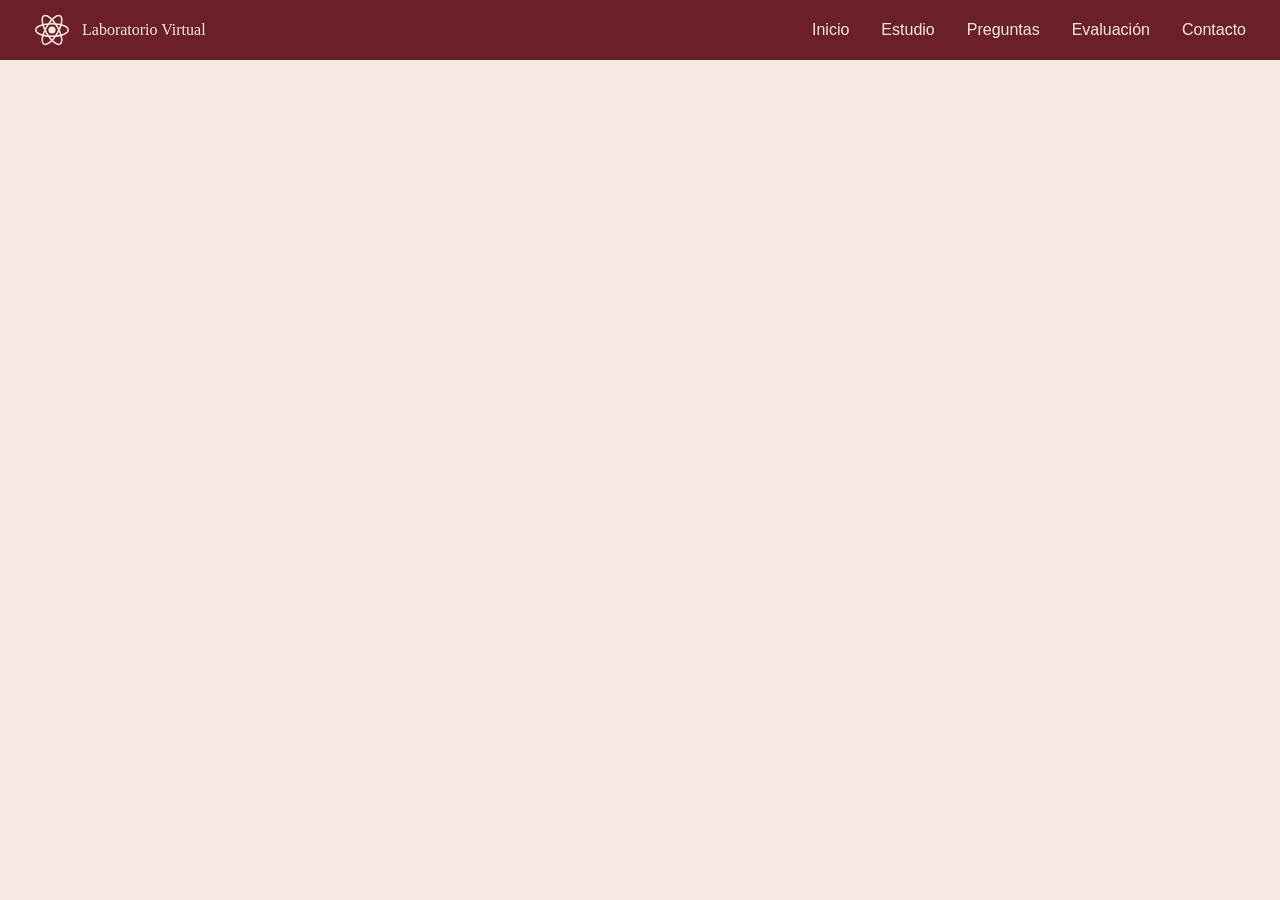
<file: index.html>
<!DOCTYPE html>
<html lang="es">
<head>
    <meta charset="UTF-8">
    <meta name="viewport" content="width=device-width, initial-scale=1.0">
    <title>Laboratorio Virtual</title>
    <link rel="stylesheet" href="style.css">
</head>
<body>
    <header class="cabecera">
        <a class="cabecera__logo" href="index.html">
            <img src="img/logo.svg" alt="Logo de Laboratorio Virtual" width="40" height="40">
            <span>Laboratorio Virtual</span>
            </a>
        <nav class="cabecera__nav" id="menu">
            <ul>
                <li><a href="index.html">Inicio</a></li>
                <li><a href="paginas/estudio.html">Estudio</a></li>
                <li><a href="paginas/preguntas.html">Preguntas</a></li>
                <li><a href="paginas/evaluacion.html">Evaluación</a></li>
                <li><a href="paginas/contacto.html">Contacto</a></li>
            </ul>

        </nav>
        <button class="cabecera__hamburguesa" id="boton-menu"
          aria-label="Abrir menú" aria-expanded="false" aria-controls="menu">
    <span></span>
    <span></span>
    <span></span>
  </button>
    <!-- <main style="max-width: 420px; margin: 24px auto; padding: 0 16px;">
    <h1>Prueba de estilos</h1>

    <div class="tarjeta">
      <h2>Tarjeta</h2>
      <p>Así se ve una tarjeta con texto dentro.</p>
    </div>

    <br>
    <input class="campo" type="text" placeholder="Nombre">
    <textarea class="campo" placeholder="Tu mensaje..."></textarea>

    <button class="boton">Botón principal</button>
    <button class="boton boton--claro">Botón claro</button>
    <button class="boton boton--borde">Botón con borde</button>
  </main> -->
  <script src="main.js"></script>
</body>
</html>
</file>
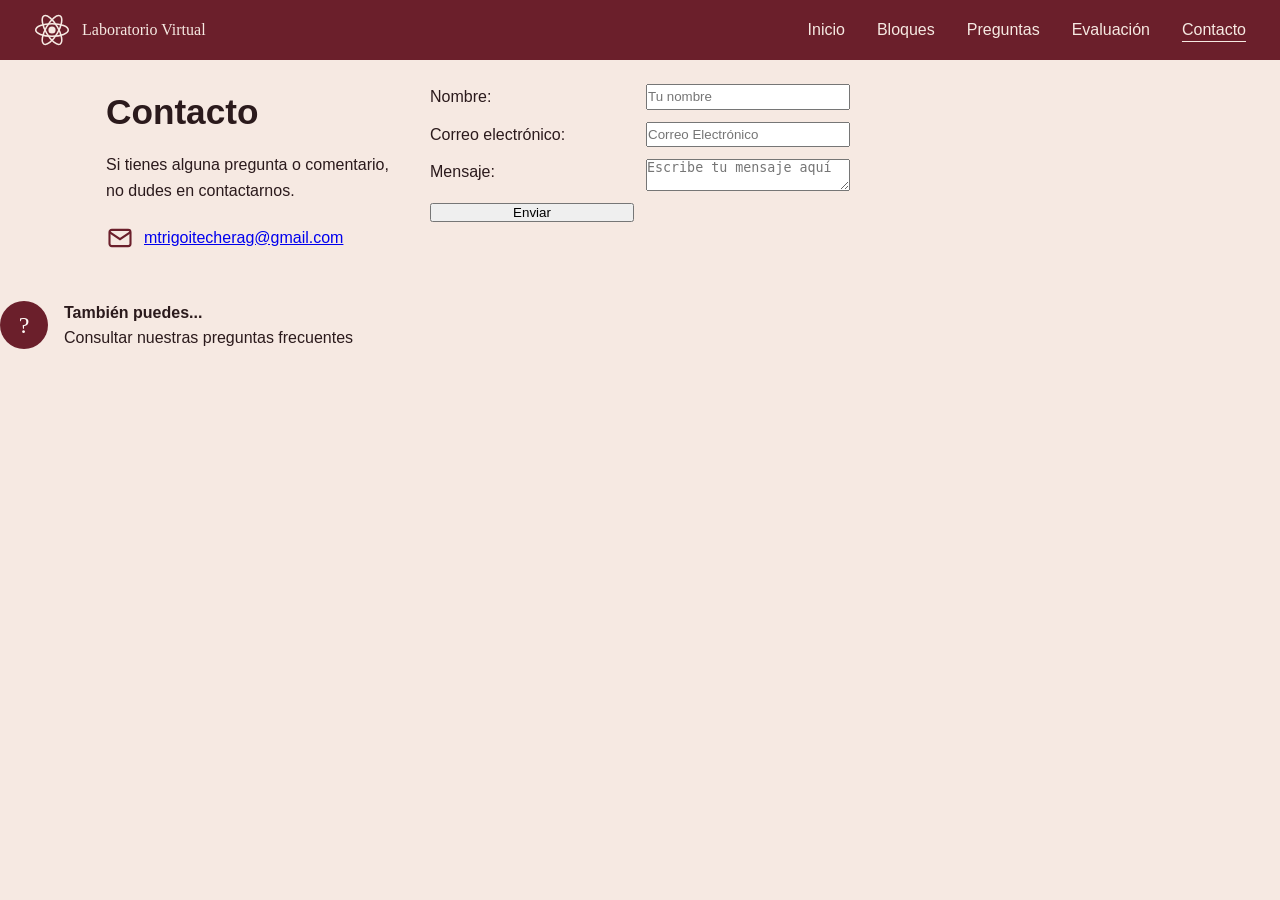
<file: paginas/contacto.html>
<!DOCTYPE html>
<html lang="es">
<head>
    <meta charset="UTF-8">
    <meta name="viewport" content="width=device-width, initial-scale=1.0">
    <title>Contacto · Laboratorio Virtual</title>
    <link rel="stylesheet" href="../css/contacto.css">
</head>
<body>
    <header class="cabecera">
        <a class="cabecera__logo" href="../index.html">
            <img src="../img/logo.svg" alt="Logo del Laboratorio Virtual" width="40" height="40">
            <span> Laboratorio Virtual</span>
        </a>
        <nav class="cabecera__nav">
            <ul class="cabecera__menu">
                <li><a href="../index.html">Inicio</a></li>
                <li><a href="bloques.html">Bloques</a></li>
                <li><a href="preguntas.html">Preguntas</a></li>
                <li><a href="evaluacion.html">Evaluación</a></li>
                <li><a href="contacto.html" aria-current="page">Contacto</a></li>
            </ul>
        </nav>
        <button class="cabecera__hamburguesa" id="boton-menu" aria-label="Abrir menú" aria-expanded="false" aria-controls="menu">
            <span></span>
            <span></span>
            <span></span>
        </button>
    </header>
    <main class="contenedor">
        <section class="contacto">
            <div class="contacto__info">
                <h1>Contacto</h1>
             <p>Si tienes alguna pregunta o comentario, no dudes en contactarnos.</p>
              <p class="contacto__correo">
                <svg width="28" height="28" viewBox="0 0 24 24" fill="none" stroke="currentColor"
               stroke-width="1.8" aria-hidden="true">
                     <rect x="3" y="5" width="18" height="14" rx="2"/>
                    <path d="M3 7l9 6 9-6"/>
                 </svg>
                <a href="mailto:mtrigoitecherag@gmail.com">mtrigoitecherag@gmail.com</a>
              </p>
            </div>

            <form class="contacto__form" id="form-contacto" action="" method="post">
                <div class="fila">
                    <label class="solo lectores" for="nombre">Nombre:</label>
                    <input class="campo" type="text" id="nombre" name="nombre" placeholder="Tu nombre" required>
                

                     <label class="solo lectores" for="email">Correo electrónico:</label>
                    <input type="email" id="email" name="email" placeholder="Correo Electrónico" required>

                <label class="solo lectores" for="mensaje">Mensaje:</label>
                <textarea class="campo"id="mensaje" name="mensaje" placeholder="Escribe tu mensaje aquí" required></textarea>

                <button class="boton boton__ancho" type="submit">Enviar</button>
                <p class="estado" id="estado" role="status"></p>
            </form>
    </main>
    <a class="tarjeta tarjeta--enlace" href="preguntas-frecuentes.html">
        <span class="tarjeta__icono" aria-hidden="true">?</span>
        <span>
          <strong>También puedes...</strong><br>
          Consultar nuestras preguntas frecuentes
        </span>
      </a>

    </section>
  </main>

  <script src="/main.js"></script>
  <script src="/js/contacto.js"></script>
    
</body>
</html>
</file>
<file: style.css>
:root {
 --granate: #6b1f2b;
 --granate-oscuro: #55161f;
  --crema: #f6e9e2;
  --crema-tarjeta: #efdcd2;
  --borde: #dcc3b8;
  --melocoton: #e9c7ac;
  --texto: #2b1a1c;
  --texto-suave: #6e5558;
  --acierto: #2e7d4f;
  --error: #8a2432;
  --blanco: #fffaf7;
   --fuente-titulos: "Libre Baskerville", Georgia, serif;
  --fuente-texto: "Inter", Arial, sans-serif;
   --radio: 12px;
  --sombra: 0 2px 8px rgba(107, 31, 43, 0.12);
}

*{
     box-sizing: border-box;
  margin: 0;
  padding: 0;
}

body {
  font-family: var(--fuente-texto);
  background-color: var(--crema);
  color: var(--texto);
  line-height: 1.6;
}
.cabecera {
  position: sticky;
  top: 0;
  z-index: 100;
  display: flex;
  align-items: center;
  justify-content: space-between;
  padding: 10px 16px;
  background-color: var(--granate);
  color: var(--crema);
}
.cabecera__logo {
  display: flex;
  align-items: center;
  gap: 10px;
  color: var(--crema);
  text-decoration: none;
  font-family: var(--fuente-titulos);
  font-size: 1rem;
  line-height: 1.2;
}
.cabecera__nav {
  display: none;
  position: absolute;
  top: 100%;
  left: 0;
  right: 0;
  background-color: var(--granate-oscuro);
}

.cabecera__nav.abierto {
  display: block;
}

.cabecera__nav ul {
  list-style: none;
}

.cabecera__nav a {
  display: block;
  padding: 14px 16px;
  color: var(--crema);
  text-decoration: none;
  border-top: 1px solid rgba(246, 233, 226, 0.15);
}

.cabecera__nav a:hover,
.cabecera__nav a[aria-current="page"] {
  background-color: var(--granate);
}
.cabecera__hamburguesa {
  display: flex;
  flex-direction: column;
  gap: 5px;
  padding: 8px;
  background: none;
  border: none;
  cursor: pointer;
}

.cabecera__hamburguesa span {
  display: block;
  width: 24px;
  height: 2.5px;
  background-color: var(--crema);
  border-radius: 2px;
}
@media (min-width: 900px) {
  .cabecera {
    padding: 10px 32px;
  }

  .cabecera__nav {
    display: block;
    position: static;
    background: none;
  }

  .cabecera__nav ul {
    display: flex;
    gap: 28px;
  }

  .cabecera__nav a {
    padding: 6px 2px;
    border-top: none;
  }

  .cabecera__nav a:hover,
  .cabecera__nav a[aria-current="page"] {
    background: none;
    text-decoration: underline;
    text-underline-offset: 6px;
  }

  .cabecera__hamburguesa {
    display: none;
  }
}
/* =========================================
   7. UTILIDADES Y DISPOSICIÓN DE PÁGINA
   ========================================= */
.contenedor {
  max-width: 1100px;
  margin: 0 auto;
  padding: 24px 16px 48px;
}

/* Oculto a la vista, pero lo leen los lectores de pantalla */
.solo-lectores {
  position: absolute;
  width: 1px;
  height: 1px;
  overflow: hidden;
  clip: rect(0 0 0 0);
  white-space: nowrap;
}

.boton--ancho {
  width: 100%;
}

.estado {
  margin-top: 12px;
  color: var(--acierto);
  font-weight: 600;
}

/* Tarjeta que es un enlace completo */
.tarjeta--enlace {
  display: flex;
  align-items: center;
  gap: 16px;
  color: var(--texto);
  text-decoration: none;
}

.tarjeta--enlace:hover {
  background-color: var(--melocoton);
}

.tarjeta__icono {
  flex-shrink: 0;
  display: grid;
  place-items: center;
  width: 48px;
  height: 48px;
  border-radius: 50%;
  background-color: var(--granate);
  color: var(--blanco);
  font-family: var(--fuente-titulos);
  font-size: 1.5rem;
}

/* =========================================
   8. PÁGINA DE CONTACTO
   ========================================= */
.contacto {
  display: grid;
  gap: 24px;
}

.contacto__info h1 {
  font-size: 2.2rem;
  margin-bottom: 12px;
}

.contacto__correo {
  display: flex;
  align-items: center;
  gap: 10px;
  margin-top: 20px;
  color: var(--granate);
}

@media (min-width: 900px) {
  .contacto {
    grid-template-columns: 1fr 1.4fr 1fr;
    align-items: start;
  }

  .fila {
    display: grid;
    grid-template-columns: 1fr 1fr;
    column-gap: 12px;
  }
}
</file>
<file: css/contacto.css>
:root {
 --granate: #6b1f2b;
 --granate-oscuro: #55161f;
  --crema: #f6e9e2;
  --crema-tarjeta: #efdcd2;
  --borde: #dcc3b8;
  --melocoton: #e9c7ac;
  --texto: #2b1a1c;
  --texto-suave: #6e5558;
  --acierto: #2e7d4f;
  --error: #8a2432;
  --blanco: #fffaf7;
   --fuente-titulos: "Libre Baskerville", Georgia, serif;
  --fuente-texto: "Inter", Arial, sans-serif;
   --radio: 12px;
  --sombra: 0 2px 8px rgba(107, 31, 43, 0.12);
  --borde-campo: #b8968a;
}

* {
     box-sizing: border-box;
  margin: 0;
  padding: 0;
}

body {
  font-family: var(--fuente-texto);
  background-color: var(--crema);
  color: var(--texto);
  line-height: 1.6;
}
.cabecera {
  position: sticky;
  top: 0;
  z-index: 100;
  display: flex;
  align-items: center;
  justify-content: space-between;
  padding: 10px 16px;
  background-color: var(--granate);
  color: var(--crema);
}
.cabecera__logo {
  display: flex;
  align-items: center;
  gap: 10px;
  color: var(--crema);
  text-decoration: none;
  font-family: var(--fuente-titulos);
  font-size: 1rem;
  line-height: 1.2;
}
.cabecera__nav {
  display: none;
  position: absolute;
  top: 100%;
  left: 0;
  right: 0;
  background-color: var(--granate-oscuro);
}

.cabecera__nav.abierto {
  display: block;
}

.cabecera__nav ul {
  list-style: none;
}

.cabecera__nav a {
  display: block;
  padding: 14px 16px;
  color: var(--crema);
  text-decoration: none;
  border-top: 1px solid rgba(246, 233, 226, 0.15);
}

.cabecera__nav a:hover,
.cabecera__nav a[aria-current="page"] {
  background-color: var(--granate);
}
.cabecera__hamburguesa {
  display: flex;
  flex-direction: column;
  gap: 5px;
  padding: 8px;
  background: none;
  border: none;
  cursor: pointer;
}

.cabecera__hamburguesa span {
  display: block;
  width: 24px;
  height: 2.5px;
  background-color: var(--crema);
  border-radius: 2px;
}
@media (min-width: 900px) {
  .cabecera {
    padding: 10px 32px;
  }

  .cabecera__nav {
    display: block;
    position: static;
    background: none;
  }

  .cabecera__nav ul {
    display: flex;
    gap: 28px;
  }

  .cabecera__nav a {
    padding: 6px 2px;
    border-top: none;
  }

  .cabecera__nav a:hover,
  .cabecera__nav a[aria-current="page"] {
    background: none;
    text-decoration: underline;
    text-underline-offset: 6px;
  }

  .cabecera__hamburguesa {
    display: none;
  }
}
/* =========================================
   7. UTILIDADES Y DISPOSICIÓN DE PÁGINA
   ========================================= */
.contenedor {
  max-width: 1100px;
  margin: 0 auto;
  padding: 24px 16px 48px;
}

/* Oculto a la vista, pero lo leen los lectores de pantalla */
.solo-lectores {
  position: absolute;
  width: 1px;
  height: 1px;
  overflow: hidden;
  clip: rect(0 0 0 0);
  white-space: nowrap;
}

.boton--ancho {
  width: 100%;
}

.estado {
  margin-top: 12px;
  color: var(--acierto);
  font-weight: 600;
}

/* Tarjeta que es un enlace completo */
.tarjeta--enlace {
  display: flex;
  align-items: center;
  gap: 16px;
  color: var(--texto);
  text-decoration: none;
}

.tarjeta--enlace:hover {
  background-color: var(--melocoton);
}

.tarjeta__icono {
  flex-shrink: 0;
  display: grid;
  place-items: center;
  width: 48px;
  height: 48px;
  border-radius: 50%;
  background-color: var(--granate);
  color: var(--blanco);
  font-family: var(--fuente-titulos);
  font-size: 1.5rem;
}

/* =========================================
   8. PÁGINA DE CONTACTO
   ========================================= */
.contacto {
  display: grid;
  gap: 24px;
}

.contacto__info h1 {
  font-size: 2.2rem;
  margin-bottom: 12px;
}

.contacto__correo {
  display: flex;
  align-items: center;
  gap: 10px;
  margin-top: 20px;
  color: var(--granate);
}
/* Fila con nombre y correo */
.fila {
  display: grid;
  grid-template-columns: 1fr;       /* móvil: uno encima de otro */
  gap: 12px;
  margin-bottom: 12px;
}

.fila .campo {
  margin-bottom: 0;                 /* el espacio lo pone el gap */
}

@media (min-width: 900px) {
  .contacto {
    grid-template-columns: 1fr 1.4fr 1fr;
    align-items: start;
  }

  .fila {
    grid-template-columns: 1fr 1fr; /* escritorio: lado a lado */
  }
}
</file>
